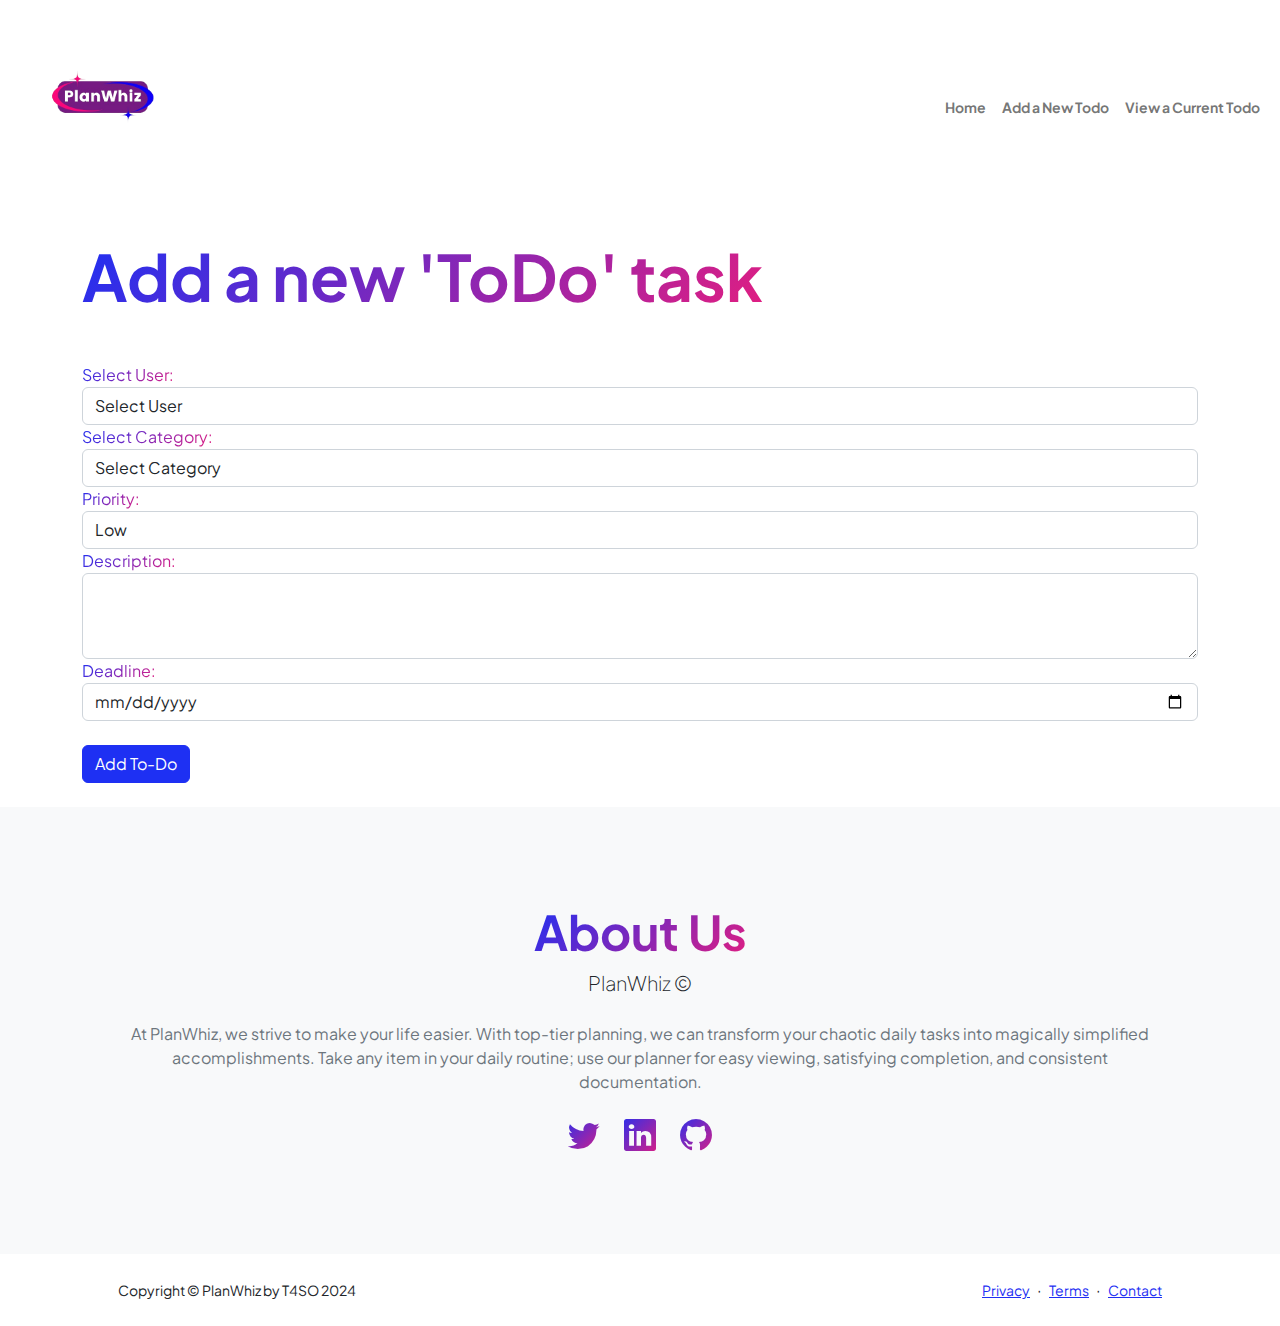
<file: new_todo.html>
<!DOCTYPE html>
<html lang="en">

    <head>
        <meta charset="utf-8" />
        <meta name="viewport" content="width=device-width, initial-scale=1, shrink-to-fit=no" />
        <meta name="description" content="" />
        <meta name="author" content="" />
        <title>Personal - Start Bootstrap Theme</title>
        <!-- Favicon-->
        <link rel="icon" type="image/x-icon" href="images/PlanWhizLogo2.png" />
        <!-- Custom Google font-->
        <link rel="preconnect" href="https://fonts.googleapis.com" />
        <link rel="preconnect" href="https://fonts.gstatic.com" crossorigin />
        <link
            href="https://fonts.googleapis.com/css2?family=Plus+Jakarta+Sans:wght@100;200;300;400;500;600;700;800;900&amp;display=swap"
            rel="stylesheet" />
        <!-- Bootstrap icons-->
        <link href="https://cdn.jsdelivr.net/npm/bootstrap-icons@1.8.1/font/bootstrap-icons.css" rel="stylesheet" />
        <!-- Core theme CSS (includes Bootstrap)-->
        <link href="CSS/styles.css" rel="stylesheet" />
    </head>

    <body>
        <nav class="navbar navbar-expand-lg navbar-light bg-white py-3">
            <div class="container-fluid">
                <a class="navbar-brand" href="#">
                    <img src="images/PlanWhizLogo2.png" alt="PlanWhiz Logo" height="170"
                        class="d-inline-block align-text-top">
                </a>
                <button class="navbar-toggler" type="button" data-bs-toggle="collapse"
                    data-bs-target="#navbarSupportedContent" aria-controls="navbarSupportedContent"
                    aria-expanded="false" aria-label="Toggle navigation">
                    <span class="navbar-toggler-icon"></span>
                </button>
                <div class="collapse navbar-collapse" id="navbarSupportedContent">
                    <ul class="navbar-nav ms-auto mb-2 mb-lg-0 small fw-bolder">
                        <li class="nav-item"><a class="nav-link" href="index.html">Home</a></li>
                        <li class="nav-item"><a class="nav-link" href="new_todo.html">Add a New Todo</a></li>
                        <li class="nav-item"><a class="nav-link" href="todo.html">View a Current Todo</a></li>
                    </ul>
                </div>
            </div>
        </nav>
        <br>
        <div class="container">
            <h1 class="display-3 fw-bolder mb-5"><span class="text-gradient d-inline">Add a new 'ToDo' task</h1>
            <!--<h2>Add New To-Do</h2>-->
            <div id="message" style="display: none;"></div> <!-- Message div for success message -->
            <form id="newTodoForm">
                <div class="form-group">
                    <label for="userSelect"><span class="text-gradient d-inline">Select User:</label>
                    <select id="userSelect" class="form-control" required>
                        <option value="">Select User</option>
                    </select>
                </div>
                <div class="form-group">
                    <label for="categorySelect"><span class="text-gradient d-inline">Select Category:</label>
                    <select id="categorySelect" class="form-control" required>
                        <option value="">Select Category</option>
                    </select>
                </div>
                <div class="form-group">
                    <label for="prioritySelect"><span class="text-gradient d-inline">Priority:</label>
                    <select id="prioritySelect" class="form-control" required>
                        <option value="Low">Low</option>
                        <option value="Medium">Medium</option>
                        <option value="High">High</option>
                    </select>
                </div>
                <div class="form-group">
                    <label for="description"><span class="text-gradient d-inline">Description:</label>
                    <textarea id="description" class="form-control" rows="3" required></textarea>
                </div>
                <div class="form-group">
                    <label for="deadline"><span class="text-gradient d-inline">Deadline:</label>
                    <input type="date" id="deadline" class="form-control" required>
                </div>
                <br>
                <button type="submit" class="btn btn-primary">Add To-Do</button>
            </form>
        </div>
        <br>
        <!-- About Section-->
        <section class="bg-light py-5">
            <div class="container px-5">
                <div class="row gx-5 justify-content-center">
                    <div class="col-xxl-8">
                        <div class="text-center my-5">
                            <h2 class="display-5 fw-bolder"><span class="text-gradient d-inline">About Us</span>
                            </h2>
                            <p class="lead fw-light mb-4">PlanWhiz &copy;</p>
                            <p class="text-muted">At PlanWhiz, we strive to make your life easier. With top-tier
                                planning, we can transform your chaotic daily tasks into magically simplified
                                accomplishments. Take any item in your daily routine; use our planner
                                for easy viewing, satisfying completion, and consistent documentation.</p>
                            <div class="d-flex justify-content-center fs-2 gap-4">
                                <a class="text-gradient" href="www.x.com"><i class="bi bi-twitter"></i></a>
                                <a class="text-gradient" href="www.linkedin.com"><i class="bi bi-linkedin"></i></a>
                                <a class="text-gradient"
                                    href="https://github.com/IcelineKing/Team4StayOrganizedWorkshop"><i
                                        class="bi bi-github"></i></a>
                            </div>
                        </div>
                    </div>
                </div>
            </div>
        </section>
        <!-- Footer-->
        <footer class="bg-white py-4 mt-auto">
            <div class="container px-5">
                <div class="row align-items-center justify-content-between flex-column flex-sm-row">
                    <div class="col-auto">
                        <div class="small m-0">Copyright &copy; PlanWhiz by T4SO 2024</div>
                    </div>
                    <div class="col-auto">
                        <a class="small" href="#!">Privacy</a>
                        <span class="mx-1">&middot;</span>
                        <a class="small" href="#!">Terms</a>
                        <span class="mx-1">&middot;</span>
                        <a class="small" href="#!">Contact</a>
                    </div>
                </div>
            </div>
        </footer>
        <!-- Bootstrap core JS-->
        <script src="https://cdn.jsdelivr.net/npm/bootstrap@5.2.3/dist/js/bootstrap.bundle.min.js"></script>
        <script src="scripts/new_todo.js"></script>
    </body>

</html>
</file>
